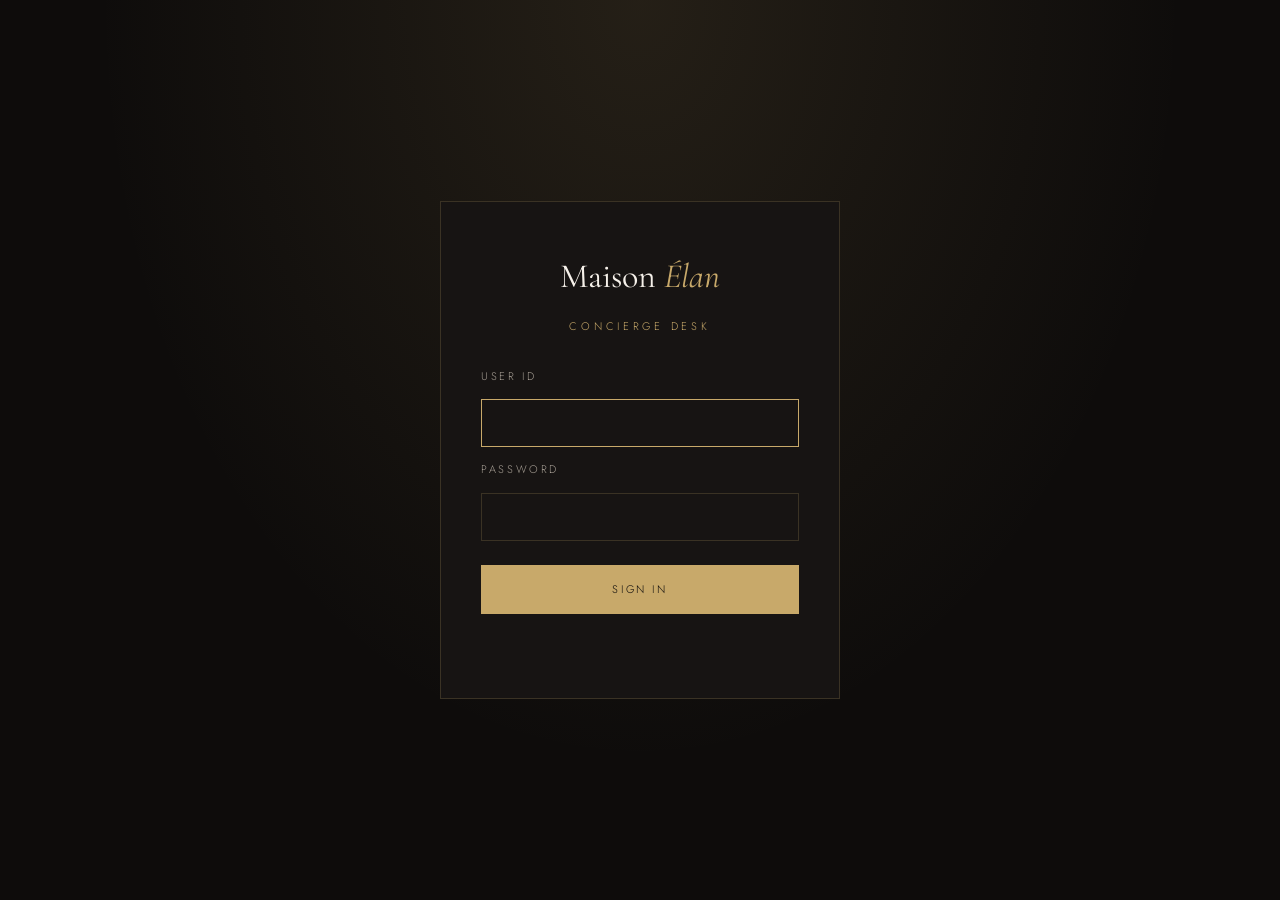
<file: admin.html>
<!DOCTYPE html>
<html lang="en">
<head>
  <meta charset="UTF-8" />
  <meta name="viewport" content="width=device-width, initial-scale=1.0" />
  <meta name="robots" content="noindex, nofollow" />
  <title>Bookings — Maison Élan Admin</title>
  <link rel="preconnect" href="https://fonts.googleapis.com" />
  <link rel="preconnect" href="https://fonts.gstatic.com" crossorigin />
  <link href="https://fonts.googleapis.com/css2?family=Cormorant+Garamond:ital,wght@0,300;0,400;1,300;1,400&family=Jost:wght@300;400;500&display=swap" rel="stylesheet" />
  <link rel="stylesheet" href="admin.css" />
</head>
<body>

  <!-- Login -->
  <main class="login" id="loginView">
    <form class="login__card" id="loginForm">
      <a href="/" class="brand">Maison <em>Élan</em></a>
      <p class="eyebrow">Concierge Desk</p>
      <label for="username">User ID</label>
      <input type="text" id="username" autocomplete="username" autocapitalize="off" spellcheck="false" required autofocus />
      <label for="password">Password</label>
      <input type="password" id="password" autocomplete="current-password" required />
      <button type="submit" class="btn">Sign in</button>
      <p class="login__error" id="loginError" role="alert"></p>
    </form>
  </main>

  <!-- Dashboard -->
  <div class="app" id="appView" hidden>
    <header class="topbar">
      <a href="/" class="brand">Maison <em>Élan</em></a>
      <div class="topbar__actions">
        <span class="topbar__updated" id="lastUpdated"></span>
        <button class="btn btn--ghost" id="refreshBtn">Refresh</button>
        <button class="btn btn--ghost" id="logoutBtn">Sign out</button>
      </div>
    </header>

    <main class="wrap">
      <div class="page-head">
        <div>
          <p class="eyebrow">Concierge Desk</p>
          <h1>Bookings</h1>
        </div>
      </div>

      <section class="stats" id="stats">
        <button class="stat" data-filter-status=""><span>Total</span><strong id="statTotal">–</strong></button>
        <button class="stat stat--pending" data-filter-status="pending"><span>Pending</span><strong id="statPending">–</strong></button>
        <button class="stat" data-filter-when="upcoming"><span>Upcoming</span><strong id="statUpcoming">–</strong></button>
        <button class="stat" data-filter-when="today"><span>Today</span><strong id="statToday">–</strong></button>
      </section>

      <section class="filters">
        <input type="search" id="search" placeholder="Search name, email, phone or notes…" />
        <select id="filterStatus">
          <option value="">All statuses</option>
          <option value="pending">Pending</option>
          <option value="confirmed">Confirmed</option>
          <option value="completed">Completed</option>
          <option value="cancelled">Cancelled</option>
        </select>
        <select id="filterService">
          <option value="">All services</option>
          <option>Hair</option>
          <option>Skin</option>
          <option>Makeup</option>
          <option>Nails</option>
          <option>Eyebrows</option>
          <option>Signature Ritual</option>
        </select>
        <select id="filterWhen">
          <option value="">Any date</option>
          <option value="today">Today</option>
          <option value="upcoming">Upcoming</option>
          <option value="past">Past</option>
        </select>
        <select id="sortBy">
          <option value="created">Newest requests</option>
          <option value="date-asc">Appointment date ↑</option>
          <option value="date-desc">Appointment date ↓</option>
        </select>
        <button class="btn btn--ghost" id="exportBtn">Export CSV</button>
      </section>

      <p class="result-count" id="resultCount"></p>

      <div class="table-wrap">
        <table class="table">
          <thead>
            <tr>
              <th>Guest</th>
              <th>Service</th>
              <th>Appointment</th>
              <th>Notes</th>
              <th>Requested</th>
              <th>Status</th>
            </tr>
          </thead>
          <tbody id="rows"></tbody>
        </table>
        <div class="empty" id="empty" hidden>No bookings match these filters.</div>
        <div class="empty" id="loading">Loading bookings…</div>
      </div>
    </main>
  </div>

  <div class="toast" id="toast" role="status"></div>

  <script src="admin.js"></script>
</body>
</html>
</file>
<file: admin.css>
/* Maison Élan — Admin */

:root {
  --ink: #0e0c0b;
  --ink-2: #171413;
  --ink-3: #221e1c;
  --cream: #f6f1ea;
  --cream-2: #ece4d8;
  --stone: #a59d93;
  --muted: #7d756c;
  --gold: #c8a96a;
  --gold-2: #e3cc98;
  --line: rgba(200, 169, 106, 0.2);
  --serif: "Cormorant Garamond", "Times New Roman", serif;
  --sans: "Jost", "Helvetica Neue", Arial, sans-serif;

  --pending: #e3cc98;
  --confirmed: #8fc1a3;
  --completed: #9fb3d6;
  --cancelled: #d49a8c;
}

*, *::before, *::after { box-sizing: border-box; margin: 0; padding: 0; }
[hidden] { display: none !important; }

body {
  font-family: var(--sans); font-weight: 300; font-size: 15px; line-height: 1.6;
  background: var(--ink); color: var(--cream);
  -webkit-font-smoothing: antialiased;
}
a { color: inherit; text-decoration: none; }
button, input, select { font: inherit; color: inherit; }

.brand { font-family: var(--serif); font-size: 26px; font-weight: 400; }
.brand em { color: var(--gold); }
.eyebrow { font-size: 11px; letter-spacing: .34em; text-transform: uppercase; color: var(--gold); }

.btn {
  background: var(--gold); color: var(--ink); border: 1px solid var(--gold);
  padding: 12px 26px; font-size: 11px; letter-spacing: .24em; text-transform: uppercase;
  cursor: pointer; transition: background .3s, color .3s, border-color .3s;
  white-space: nowrap;
}
.btn:hover { background: var(--cream); border-color: var(--cream); }
.btn:disabled { opacity: .6; cursor: wait; }
.btn--ghost { background: transparent; color: var(--cream); border-color: var(--line); padding: 10px 18px; }
.btn--ghost:hover { background: transparent; border-color: var(--gold); color: var(--gold); }

input, select {
  background: var(--ink-2); border: 1px solid var(--line); color: var(--cream);
  padding: 11px 14px; outline: none; border-radius: 0; color-scheme: dark;
  transition: border-color .3s;
}
input:focus, select:focus { border-color: var(--gold); }

/* ---------- Login ---------- */
.login { min-height: 100vh; display: grid; place-items: center; padding: 24px;
  background: radial-gradient(ellipse at top, rgba(200,169,106,.12), transparent 60%), var(--ink); }
.login__card {
  width: min(400px, 100%); padding: 48px 40px; border: 1px solid var(--line); background: var(--ink-2);
  display: grid; gap: 14px; text-align: center;
}
.login__card .brand { font-size: 34px; }
.login__card .eyebrow { margin-bottom: 18px; }
.login__card label { text-align: left; font-size: 11px; letter-spacing: .24em; text-transform: uppercase; color: var(--stone); }
.login__card .btn { margin-top: 10px; padding: 15px; }
.login__error { min-height: 22px; color: var(--cancelled); font-size: 14px; white-space: pre-wrap; word-break: break-word; text-align: left; }

/* ---------- Layout ---------- */
.topbar {
  position: sticky; top: 0; z-index: 10;
  display: flex; justify-content: space-between; align-items: center; gap: 16px;
  padding: 16px 32px; border-bottom: 1px solid var(--line);
  background: rgba(14, 12, 11, .9); backdrop-filter: blur(10px);
}
.topbar__actions { display: flex; align-items: center; gap: 10px; }
.topbar__updated { font-size: 12px; color: var(--muted); margin-right: 8px; }

.wrap { width: min(1400px, 100% - 64px); margin: 0 auto; padding: 40px 0 80px; }
.page-head { margin-bottom: 28px; }
.page-head h1 { font-family: var(--serif); font-weight: 300; font-size: 54px; line-height: 1.1; }

/* ---------- Stats ---------- */
.stats { display: grid; grid-template-columns: repeat(4, 1fr); gap: 16px; margin-bottom: 28px; }
.stat {
  text-align: left; background: var(--ink-2); border: 1px solid var(--line);
  padding: 20px 22px; cursor: pointer; transition: border-color .3s, transform .3s;
}
.stat:hover { border-color: var(--gold); transform: translateY(-2px); }
.stat span { display: block; font-size: 11px; letter-spacing: .26em; text-transform: uppercase; color: var(--stone); }
.stat strong { font-family: var(--serif); font-weight: 400; font-size: 42px; line-height: 1.2; color: var(--gold-2); }
.stat--pending { border-color: rgba(227, 204, 152, .45); }

/* ---------- Filters ---------- */
.filters { display: grid; grid-template-columns: 2fr repeat(4, 1fr) auto; gap: 10px; margin-bottom: 14px; }
.result-count { font-size: 13px; color: var(--muted); margin-bottom: 12px; }

/* ---------- Table ---------- */
.table-wrap { border: 1px solid var(--line); background: var(--ink-2); }
.table { width: 100%; border-collapse: collapse; }
.table th {
  text-align: left; font-weight: 400; font-size: 10px; letter-spacing: .26em; text-transform: uppercase;
  color: var(--gold); padding: 16px 18px; border-bottom: 1px solid var(--line); white-space: nowrap;
}
.table td { padding: 16px 18px; border-bottom: 1px solid rgba(200,169,106,.1); vertical-align: top; }
.table tr:last-child td { border-bottom: 0; }
.table tbody tr { transition: background .2s; }
.table tbody tr:hover { background: var(--ink-3); }

.guest strong { display: block; font-weight: 400; font-size: 16px; }
.guest a { display: block; color: var(--stone); font-size: 13px; }
.guest a:hover { color: var(--gold); }
.date strong { display: block; font-weight: 400; }
.date small, .muted { color: var(--muted); font-size: 13px; }
.tag-today { display: inline-block; margin-left: 6px; padding: 1px 8px; font-size: 10px; letter-spacing: .14em; text-transform: uppercase; background: var(--gold); color: var(--ink); }
.notes { max-width: 300px; color: var(--cream-2); font-size: 14px; white-space: pre-wrap; word-break: break-word; }

.status-select {
  padding: 7px 30px 7px 12px; font-size: 12px; letter-spacing: .08em; text-transform: capitalize;
  appearance: none; -webkit-appearance: none; cursor: pointer;
  background-image: linear-gradient(45deg, transparent 50%, currentColor 50%), linear-gradient(135deg, currentColor 50%, transparent 50%);
  background-position: calc(100% - 15px) 50%, calc(100% - 10px) 50%;
  background-size: 5px 5px; background-repeat: no-repeat;
}
.status-select[data-status="pending"]   { color: var(--pending);   border-color: rgba(227,204,152,.5); }
.status-select[data-status="confirmed"] { color: var(--confirmed); border-color: rgba(143,193,163,.5); }
.status-select[data-status="completed"] { color: var(--completed); border-color: rgba(159,179,214,.5); }
.status-select[data-status="cancelled"] { color: var(--cancelled); border-color: rgba(212,154,140,.5); }
.status-select option { color: var(--cream); background: var(--ink-2); }

.empty { padding: 60px 20px; text-align: center; color: var(--muted); font-family: var(--serif); font-size: 22px; font-style: italic; }

/* ---------- Toast ---------- */
.toast {
  position: fixed; left: 50%; bottom: 28px; transform: translate(-50%, 20px);
  background: var(--cream); color: var(--ink); padding: 12px 22px; font-size: 14px;
  opacity: 0; pointer-events: none; transition: opacity .3s, transform .3s; z-index: 50;
}
.toast.is-visible { opacity: 1; transform: translate(-50%, 0); }
.toast.is-error { background: var(--cancelled); }

/* ---------- Responsive ---------- */
@media (max-width: 1100px) {
  .filters { grid-template-columns: 1fr 1fr 1fr; }
  .filters input { grid-column: 1 / -1; }
}

@media (max-width: 820px) {
  .topbar { padding: 14px 16px; }
  .topbar__updated { display: none; }
  .wrap { width: calc(100% - 32px); padding-top: 28px; }
  .page-head h1 { font-size: 42px; }
  .stats { grid-template-columns: 1fr 1fr; gap: 10px; }
  .stat strong { font-size: 34px; }
  .filters { grid-template-columns: 1fr 1fr; }

  /* Table becomes stacked cards */
  .table-wrap { border: 0; background: none; }
  .table thead { display: none; }
  .table, .table tbody, .table tr, .table td { display: block; width: 100%; }
  .table tr { border: 1px solid var(--line); background: var(--ink-2); margin-bottom: 12px; padding: 6px 0; }
  .table td { border: 0; padding: 8px 18px; }
  .table td[data-label]::before {
    content: attr(data-label); display: block; font-size: 10px; letter-spacing: .24em;
    text-transform: uppercase; color: var(--gold); margin-bottom: 2px;
  }
  .notes { max-width: none; }
}

@media (max-width: 480px) {
  .topbar .brand { font-size: 22px; }
  .btn--ghost { padding: 8px 12px; letter-spacing: .14em; }
}
</file>
